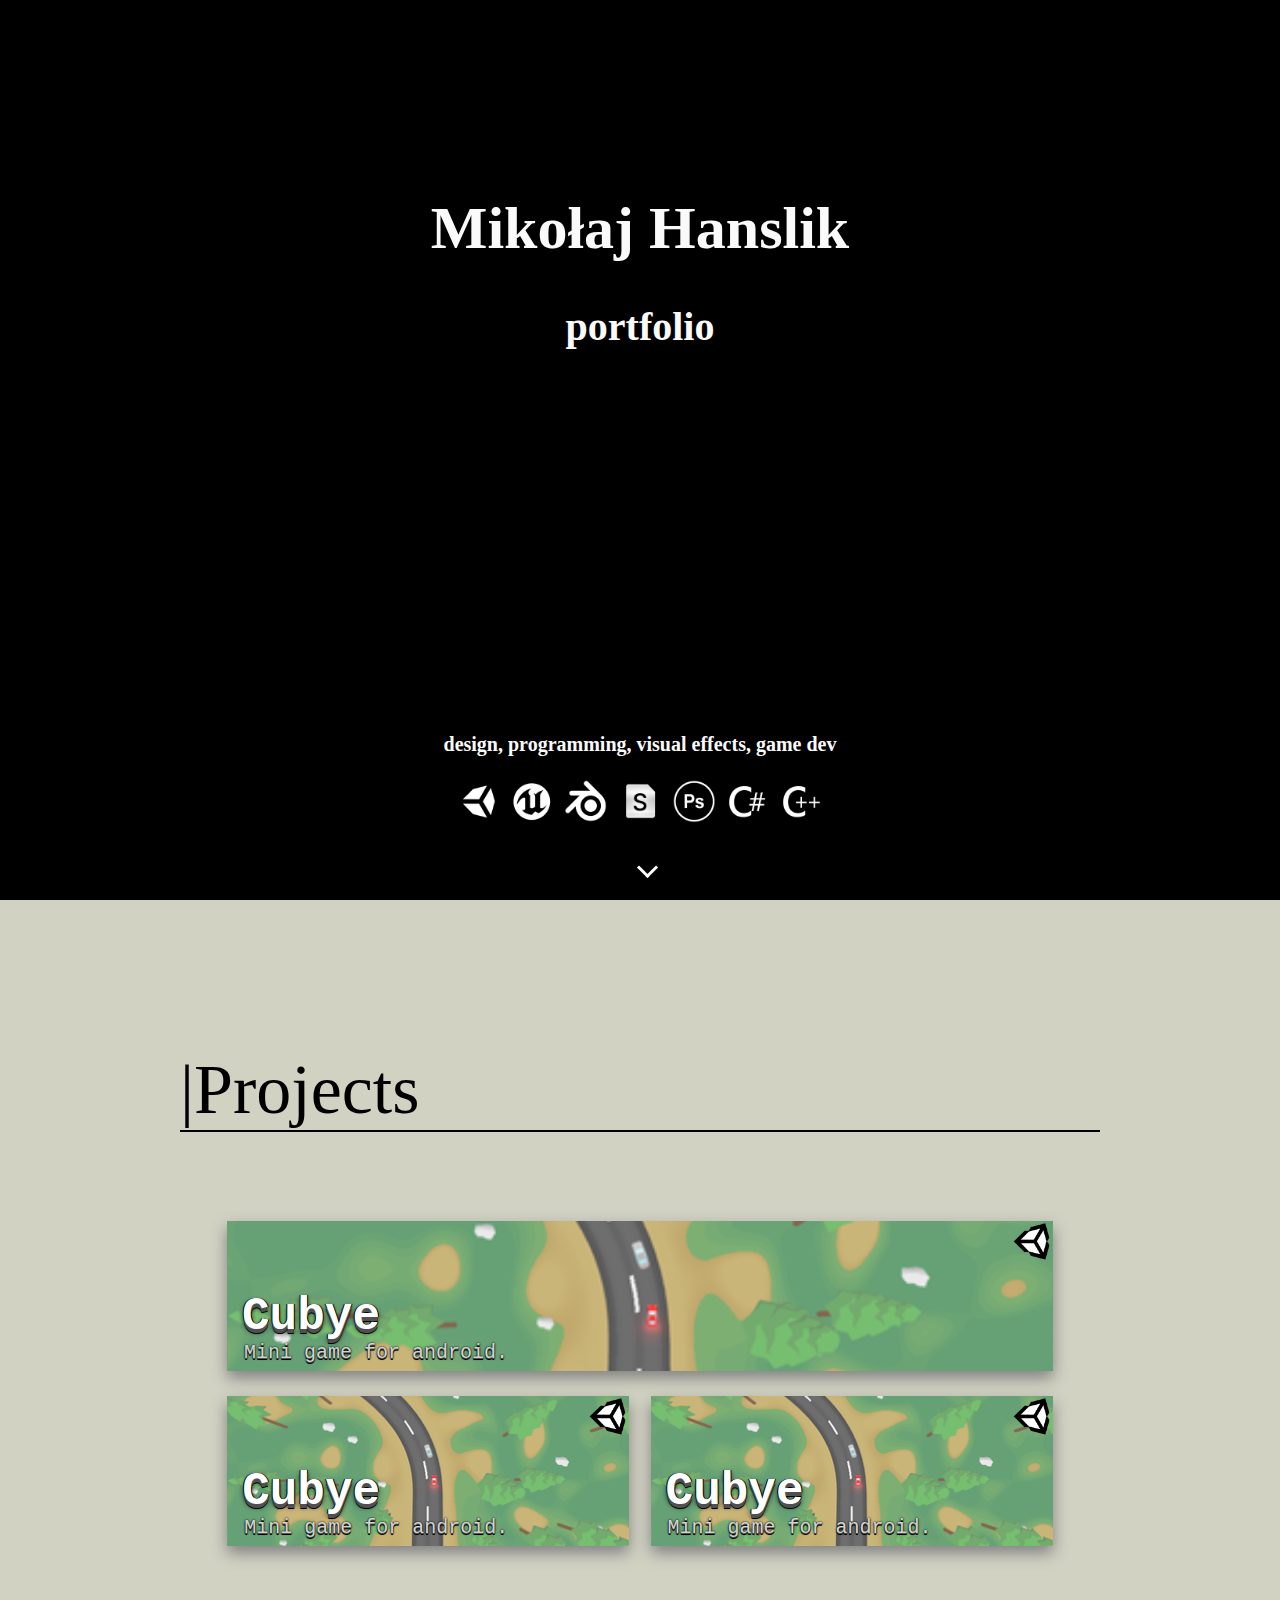
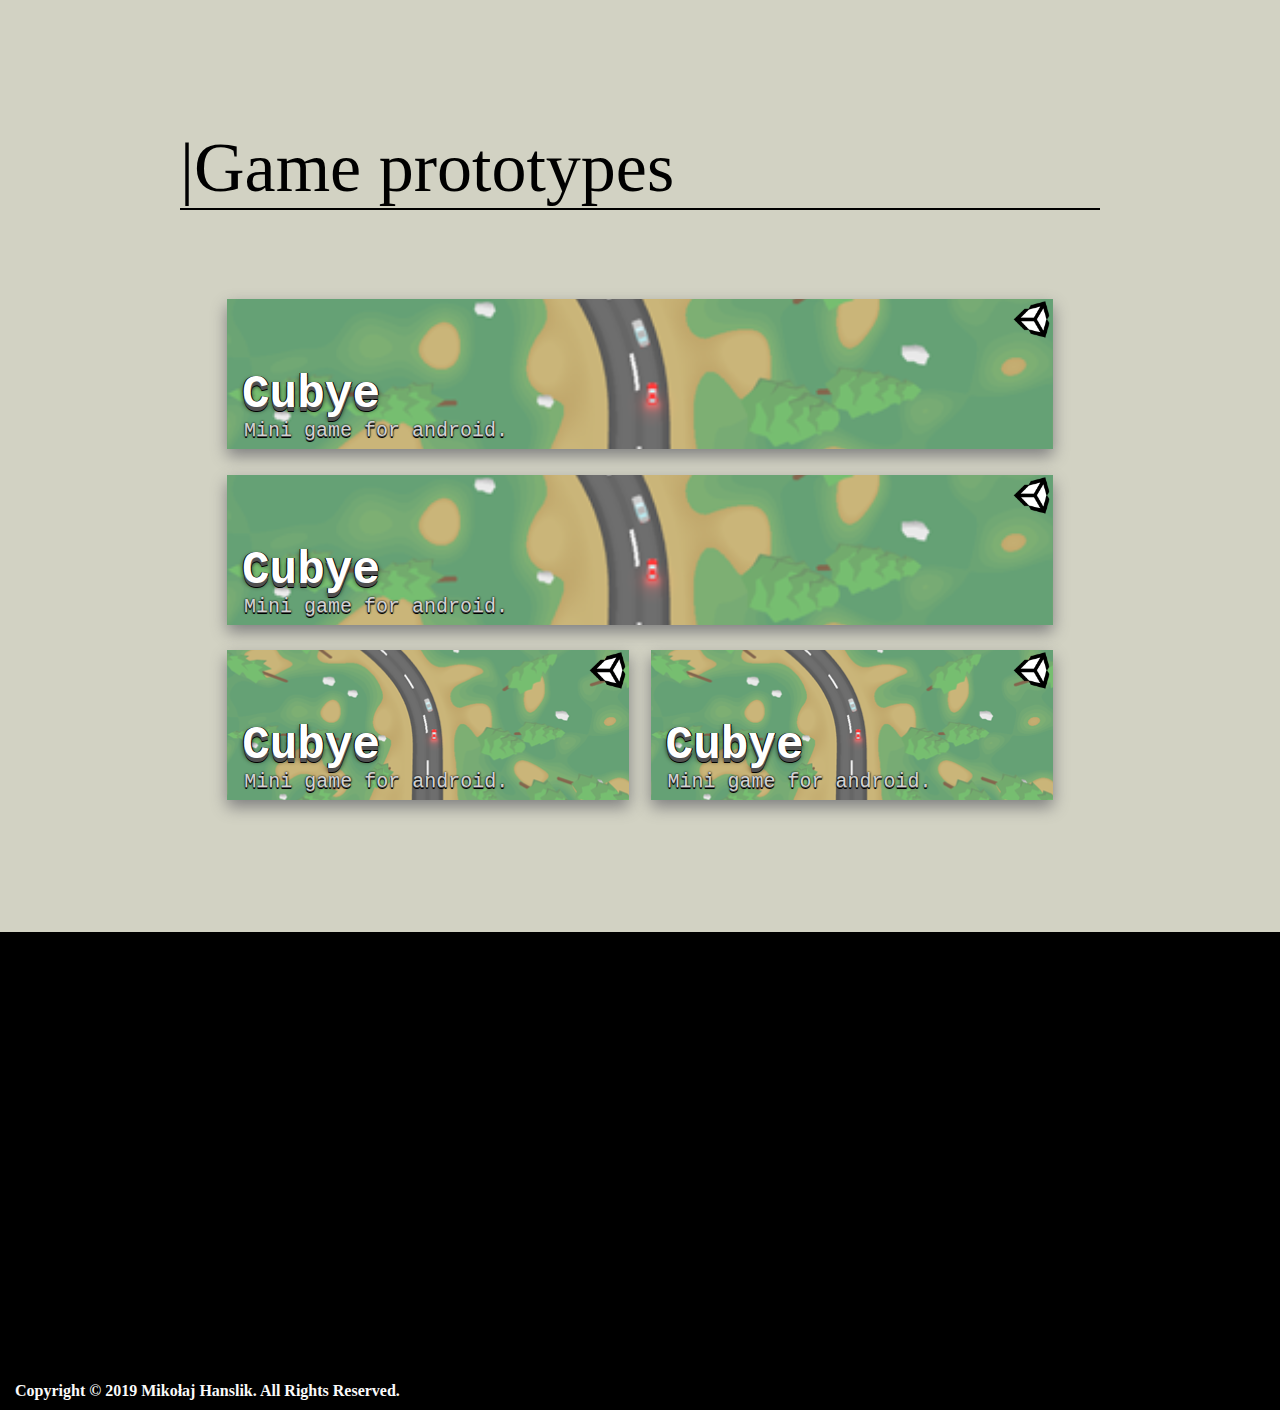
<file: index.html>
<!DOCTYPE html>
 <html>

	<head>
		<title>MH portfolio</title>
		<meta http-equiv="content-type" content="text/html;charset=utf-8">
		<meta name="viewport" content="width=device-width, initial-scale=1" >
		<link rel="stylesheet" href="./public/css/main.css" type="text/css">
    <script type="module" src="./public/js/logoShader.js"></script>
    <script src="./public/js/projectBannersScroll.js"></script>
	</head>

	<body>

    <header>

    </header>

		<main>
      <div class="OpeningPage">
        <canvas class="LogoShader"></canvas>
        <h1>Mikołaj Hanslik</h1>
        <h2>portfolio</h2>
        <div class="iconbox">
          <h3>design, programming, visual effects, game dev</h3>
          <img src="./public/img/icons/unityIcon.png">
          <img src="./public/img/icons/unrealIcon.png">
          <img src="./public/img/icons/blenderIcon.png">
          <img src="./public/img/icons/shaderIcon.png">
          <img src="./public/img/icons/psIcon.png">
          <img src="./public/img/icons/csharpIcon.png">
          <img src="./public/img/icons/cplusplusIcon.png">
        </div>
        <div class="arrow"></div>
      </div>

      <div class="ProjectsPage"><!--PROJECTS START-->

        <div class="projectgroup-title">|Projects</div>

        <div class="projectgroup">


          <div class="projectbox bigbox" style="background-image: url(./public/img/banners/UpwayBanner.png)">
            <h1>Cubye</h1>
            <h2>Mini game for android.</h2>
            <div class="iconbox">
              <img src="./public/img/icons/unityIcon.png"/>
            </div>
            <div class="highlightbanner"></div>
          </div>

          <div class="projectbox mediumbox" style="background-image: url(./public/img/banners/UpwayBanner.png)">
            <h1>Cubye</h1>
            <h2>Mini game for android.</h2>
            <div class="iconbox">
              <img src="./public/img/icons/unityIcon.png"/>
            </div>
            <div class="highlightbanner"></div>
          </div>

          <div class="projectbox mediumbox" style="background-image: url(./public/img/banners/UpwayBanner.png)">
            <h1>Cubye</h1>
            <h2>Mini game for android.</h2>
            <div class="iconbox">
              <img src="./public/img/icons/unityIcon.png"/>
            </div>
            <div class="highlightbanner"></div>
          </div>

        </div>

        <div class="projectgroup-title">|Game prototypes</div>

        <div class="projectgroup">


          <div class="projectbox bigbox" style="background-image: url(./public/img/banners/UpwayBanner.png)">
            <h1>Cubye</h1>
            <h2>Mini game for android.</h2>
            <div class="iconbox">
              <img src="./public/img/icons/unityIcon.png"/>
            </div>
            <div class="highlightbanner"></div>
          </div>

          <div class="projectbox bigbox" style="background-image: url(./public/img/banners/UpwayBanner.png)">
            <h1>Cubye</h1>
            <h2>Mini game for android.</h2>
            <div class="iconbox">
              <img src="./public/img/icons/unityIcon.png"/>
            </div>
            <div class="highlightbanner"></div>
          </div>

          <div class="projectbox mediumbox" style="background-image: url(./public/img/banners/UpwayBanner.png)">
            <h1>Cubye</h1>
            <h2>Mini game for android.</h2>
            <div class="iconbox">
              <img src="./public/img/icons/unityIcon.png"/>
            </div>
            <div class="highlightbanner"></div>
          </div>

          <div class="projectbox mediumbox" style="background-image: url(./public/img/banners/UpwayBanner.png)">
            <h1>Cubye</h1>
            <h2>Mini game for android.</h2>
            <div class="iconbox">
              <img src="./public/img/icons/unityIcon.png"/>
            </div>
            <div class="highlightbanner"></div>
          </div>

        </div>

      </div><!--PROJECTS END-->


		</main>

		<footer>
			<b>Copyright © 2019 Mikołaj Hanslik. All Rights Reserved.</b>
		</footer>

	</body>
</html>
</file>
<file: public/css/main.css>
html
{
  scroll-behavior: smooth;
}

body
{
  background-color: rgb(0,0,0);
  width: 100%;
  padding: 0;
  margin: 0;
  color: rgb(250, 250, 250);
}


main
{
  width: 100%;
  margin-top:0px;
  text-align: center;
}

footer
{
  width: 100%;
  margin-top: 300px;
  padding-top: 150px;
  padding-bottom: 10px;
  background-image: url('../img/muhmorMarbl2K.png');
  background-size: 1920px 1080px;
  background-attachment: fixed;
  background-position: center;
}

footer b
{
  padding-left: 15px;
  padding-bottom: 10px;
}

.OpeningPage
{
  width: 100%;
  height: 100vh;
  text-align: center;
  user-select: none;
  z-index: 0;
}

.OpeningPage .iconbox
{
  bottom: 70px;
  width: 100%;
  position: absolute;
  text-align: center;
}

.OpeningPage .iconbox img
{
  height: 50px;
  width: 50px;
}

.OpeningPage h1
{
  font-size: 60px;
}
.OpeningPage h2
{
  font-size: 40px;
}
.OpeningPage h3
{
  font-size: 20px;
}

.LogoShaderContainer
{
  width: 100%;
  height: 50%;
}

.LogoShader
{
  margin: 0;
  z-index: 10;
}

.ProjectsPage
{
  width: 100%;
  background-color: rgb(210, 210, 195);
  color: black;
  padding-bottom: 100px;

}

.projectgroup-title
{
  padding-top: 150px;
  text-align: left;
  width: 82%;
  max-width: 920px;
  font-size: 70px;
  margin: auto;
  margin-bottom: 80px;
  border-bottom: solid 2px black;
}

.projectgroup
{
  width: 80%;
  max-width: 856px;
  margin: auto;
  margin-top: 35px;
  margin-bottom: 15px;

}

.projectbox
{
  display: inline-table;
  margin: 1%;
  margin-bottom: 2%;
  background-size: cover;
  background-position: center;
  overflow: hidden;
  box-shadow: 0px 7px 15px grey;
  opacity: 1;
  transition: transform 0.1s, opacity 0.1s;
}

.projectbox h1{
  position: absolute;
  font: 46px "Trebuchet Ms", monospace;
  max-width: 400px;
  padding-left: 15px;
  margin-top: 70px;
  color:  white;
  font-weight: bold;
  text-shadow: 0 4px 0px rgb(80,80,80), 0 5px 0px black, 1px 0 0px black, -1px 0 0px black, 0 3px 5px black;
  pointer-events:none;
}

.projectbox h2{
  position: absolute;
  max-width: 400px;
  padding-left: 17px;
  margin-top: 120px;
  color: rgb(210,210,210);
  font: 20px "Trebuchet Ms", monospace;
  font-weight:lighter;
  text-shadow: 0 1px 0px rgb(80,80,80), 0 2px 0px black, 0 1px 2px black, 0 0 2px black;
  pointer-events:none;
}

.bigbox
{
  height: 150px;
  width: 96.5%;
  max-width: 856px;
  display: inline-table;
}

.mediumbox
{
  height: 150px;
  width: 47%;
  max-width: 428px;
  display: inline-table;
}

.smallbox
{
  height: 150px;
  width: 22.25%;
  max-width: 428px;
  display: inline-table;
}

.projectbox .iconbox{
  height:40px;
  right: 0;
  float:right;
  pointer-events:none;
}

.projectbox .iconbox img{
  height: 40px;
  width: 40px;
}

.projectbox .highlightbanner
{
  width: 100%;
  height: 150px;
  background-color: rgba(255,255,255,0);
  transition: background-color 0.2s;
}

.projectbox .highlightbanner:hover
{
  background-color: rgba(255,255,255,0.2);
}

.projectbox .highlightbanner:active
{
  background-color: rgba(255,208,0,0.2);
}

.arrow {
  position: absolute;
  display: inline-block;
  margin: auto;
  bottom: 25px;
  border: solid white;
  border-width: 0 3px 3px 0;
  padding: 6px;
  transform: rotate(45deg);
  animation: bottomarrowanim 3s infinite;
  transition: transform 0.5s;
}

@keyframes bottomarrowanim {
  0%   {   bottom: 15px;  }
  50%   {   bottom: 25px; }
  100%   {   bottom: 15px;  }
}
</file>
